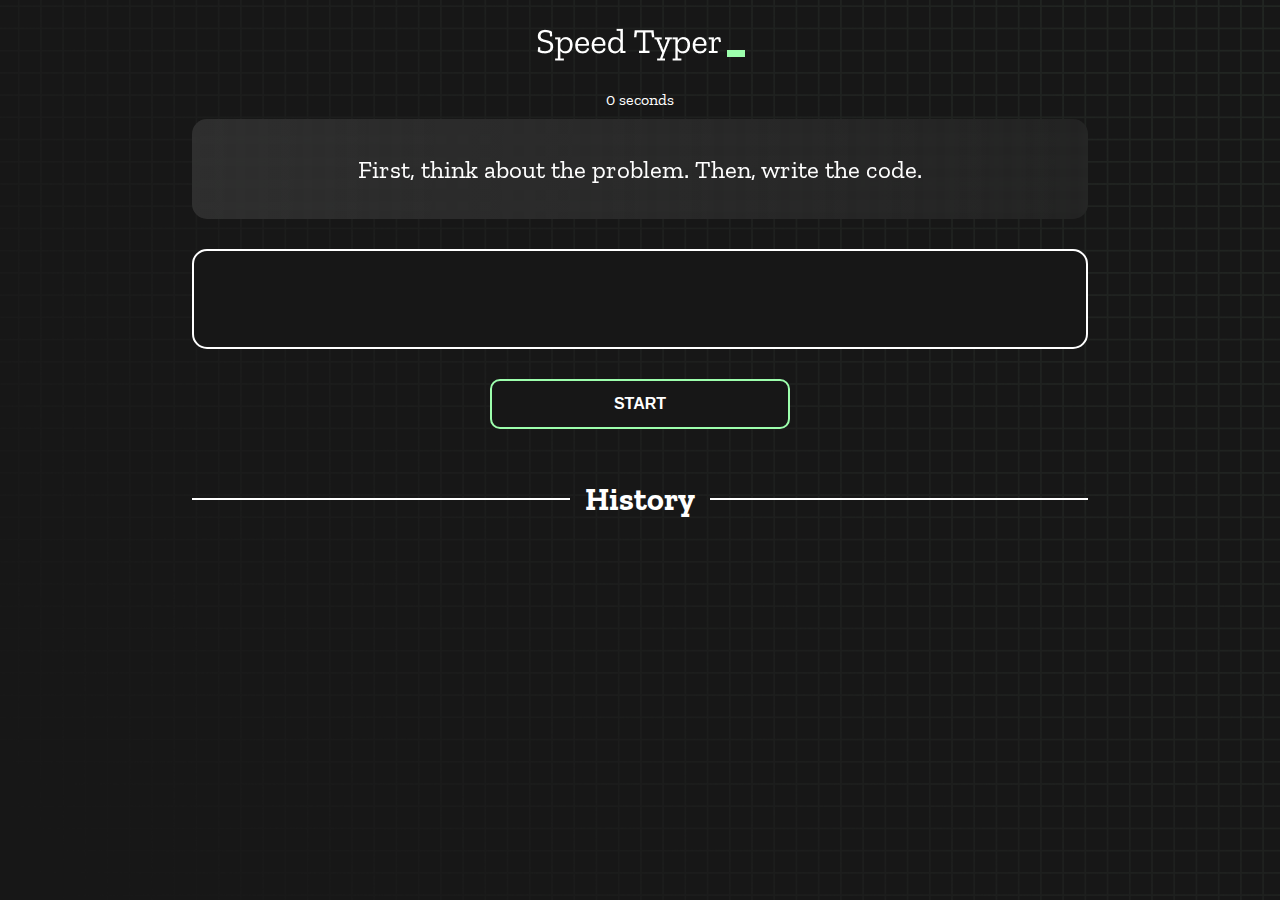
<file: index.html>
<!DOCTYPE html>
<html lang="en">
  <head>
    <meta charset="UTF-8" />
    <meta http-equiv="X-UA-Compatible" content="IE=edge" />
    <meta name="viewport" content="width=device-width, initial-scale=1.0" />
    <title>Speed Monster</title>
    <link rel="stylesheet" href="styles.css" />
    <link rel="preconnect" href="https://fonts.googleapis.com" />
    <link rel="preconnect" href="https://fonts.gstatic.com" crossorigin />
    <link href="https://fonts.googleapis.com/css2?family=Zilla+Slab:wght@300;400;500&display=swap" rel="stylesheet" />
  </head>
  <body>
    <h1 class="title"><img src="./logo.png" /></h1>
    <div id="show-time">0 seconds</div>

    <div class="box-container">
      <div id="question"></div>

      <div id="display" class="inactive"></div>

      <div class="buttons">
        <button id="starts">START</button>
      </div>

      <div class="divider-container">
        <div class="line"></div>
        <h1 class="title2">History</h1>
        <div class="line"></div>
      </div>

      <div id="histories"></div>
    </div>

    <div id="countdown"></div>

    <div id="modal-background" class="hidden"></div>

    <div id="result" class="hidden"></div>

    <script src="./history.js"></script>
    <script src="./script.js"></script>
  </body>
</html>
</file>
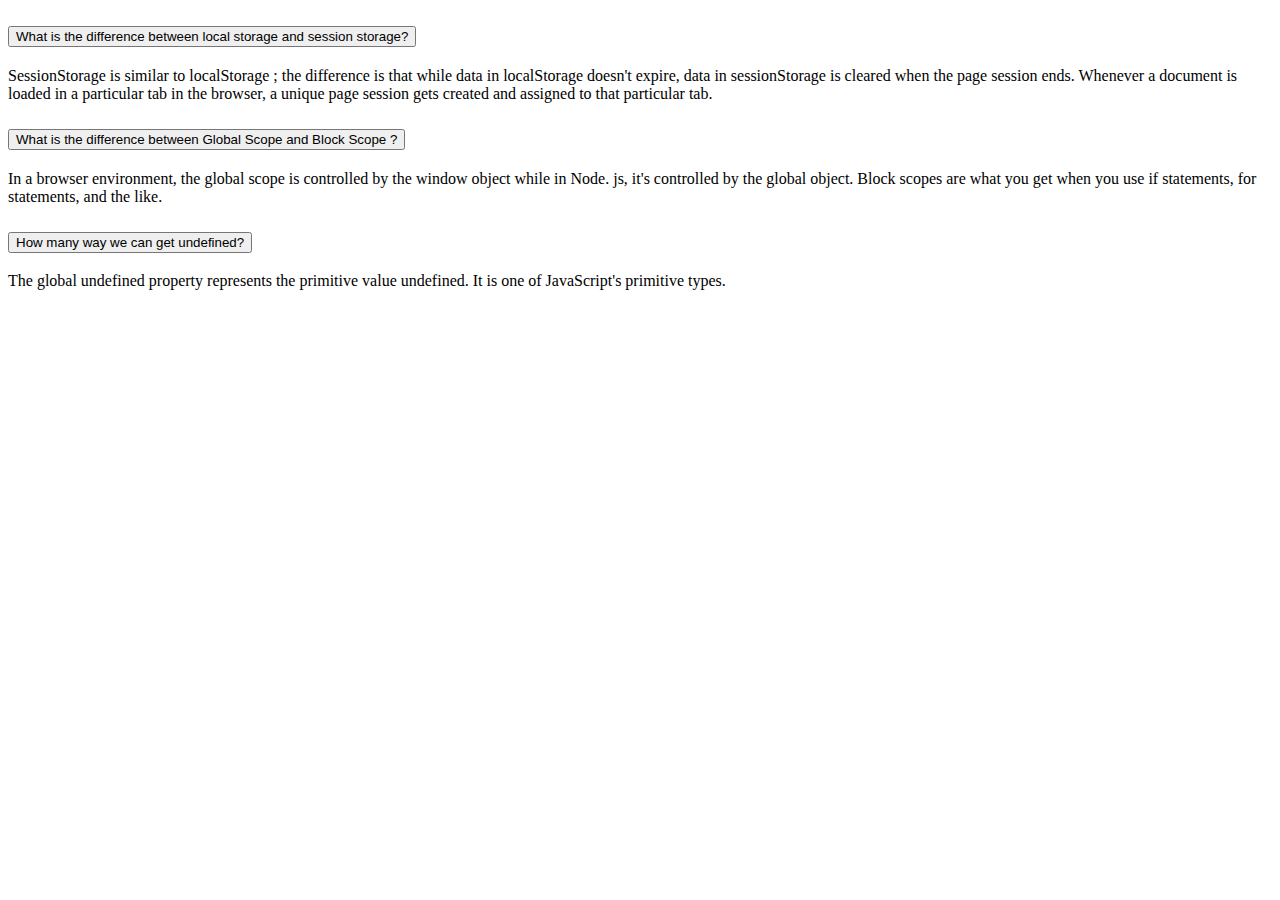
<file: blog.html>
<!DOCTYPE html>
<html lang="en">
  <head>
    <!-- Required meta tags -->
    <meta charset="utf-8" />
    <meta name="viewport" content="width=device-width, initial-scale=1" />

    <!-- Bootstrap CSS -->
    <link href="https://cdn.jsdelivr.net/npm/bootstrap@5.0.2/dist/css/bootstrap.min.css" rel="stylesheet" integrity="sha384-EVSTQN3/azprG1Anm3QDgpJLIm9Nao0Yz1ztcQTwFspd3yD65VohhpuuCOmLASjC" crossorigin="anonymous" />

    <title>Blog Page</title>
  </head>
  <body>
    <div class="accordion" id="accordionExample">
      <div class="accordion-item">
        <h2 class="accordion-header" id="headingOne">
          <button class="accordion-button" type="button" data-bs-toggle="collapse" data-bs-target="#collapseOne" aria-expanded="true" aria-controls="collapseOne">What is the difference between local storage and session storage?</button>
        </h2>
        <div id="collapseOne" class="accordion-collapse collapse show" aria-labelledby="headingOne" data-bs-parent="#accordionExample">
          <div class="accordion-body">SessionStorage is similar to localStorage ; the difference is that while data in localStorage doesn't expire, data in sessionStorage is cleared when the page session ends. Whenever a document is loaded in a particular tab in the browser, a unique page session gets created and assigned to that particular tab.</div>
        </div>
      </div>
      <div class="accordion-item">
        <h2 class="accordion-header" id="headingTwo">
          <button class="accordion-button collapsed" type="button" data-bs-toggle="collapse" data-bs-target="#collapseTwo" aria-expanded="false" aria-controls="collapseTwo">What is the difference between Global Scope and Block Scope ?</button>
        </h2>
        <div id="collapseTwo" class="accordion-collapse collapse" aria-labelledby="headingTwo" data-bs-parent="#accordionExample">
          <div class="accordion-body">In a browser environment, the global scope is controlled by the window object while in Node. js, it's controlled by the global object. Block scopes are what you get when you use if statements, for statements, and the like.</div>
        </div>
      </div>
      <div class="accordion-item">
        <h2 class="accordion-header" id="headingThree">
          <button class="accordion-button collapsed" type="button" data-bs-toggle="collapse" data-bs-target="#collapseThree" aria-expanded="false" aria-controls="collapseThree">How many way we can get undefined?</button>
        </h2>
        <div id="collapseThree" class="accordion-collapse collapse" aria-labelledby="headingThree" data-bs-parent="#accordionExample">
          <div class="accordion-body">The global undefined property represents the primitive value undefined. It is one of JavaScript's primitive types.</div>
        </div>
      </div>
    </div>

    <!-- Optional JavaScript; choose one of the two! -->

    <!-- Option 1: Bootstrap Bundle with Popper -->
    <script src="https://cdn.jsdelivr.net/npm/bootstrap@5.0.2/dist/js/bootstrap.bundle.min.js" integrity="sha384-MrcW6ZMFYlzcLA8Nl+NtUVF0sA7MsXsP1UyJoMp4YLEuNSfAP+JcXn/tWtIaxVXM" crossorigin="anonymous"></script>

    <!-- Option 2: Separate Popper and Bootstrap JS -->

    <script src="https://cdn.jsdelivr.net/npm/@popperjs/core@2.9.2/dist/umd/popper.min.js" integrity="sha384-IQsoLXl5PILFhosVNubq5LC7Qb9DXgDA9i+tQ8Zj3iwWAwPtgFTxbJ8NT4GN1R8p" crossorigin="anonymous"></script>
    <script src="https://cdn.jsdelivr.net/npm/bootstrap@5.0.2/dist/js/bootstrap.min.js" integrity="sha384-cVKIPhGWiC2Al4u+LWgxfKTRIcfu0JTxR+EQDz/bgldoEyl4H0zUF0QKbrJ0EcQF" crossorigin="anonymous"></script>
  </body>
</html>
</file>
<file: styles.css>
* {
  padding: 0;
  margin: 0;
  box-sizing: border-box;
}

body {
  background-image: url("bg.png");
  background-size: cover;
  background-position: left top;
  font-family: "Zilla Slab", serif;
}

.box-container {
  width: 70%;
  margin: 0 auto;
}

#question {
  height: 100px;
  display: flex;
  align-items: center;
  justify-content: center;
  color: white;
  font-size: 25px;
  border-radius: 15px;
  background: rgb(255, 255, 255);
  background: linear-gradient(92.49deg, rgba(255, 255, 255, 0.1) 0.18%, rgba(255, 255, 255, 0.05) 99.85%);
  backdrop-filter: blur(5px);
  margin-bottom: 30px;
}

#display {
  height: 100px;
  display: flex;
  flex-wrap: wrap;
  align-items: center;
  padding-left: 5rem;
  color: white;
  font-size: 32px;
  background-color: #171717;
  border: 2px solid #9dffad;
  border-radius: 15px;
}

#countdown {
  position: fixed;
  height: 100vh;
  width: 100vw;
  background-color: rgba(0, 0, 0, 0.8);
  top: 0;
  left: 0;
  display: flex;
  align-items: center;
  justify-content: center;
  font-size: 3rem;
  color: white;
  display: none;
}
#result {
  position: fixed;
  top: 50%;
  left: 50%;
  transform: translate(-50%, -50%);
  height: 250px;
  width: 400px;
  background-color: #171717;
  border-radius: 15px;
  border: 2px solid #9dffad;
  color: white;
  text-align: center;
  padding: 2rem;
  padding-top: 50px;
}
.result {
  margin-bottom: 10px;
}
#show-time {
  text-align: center;
  color: white;
  margin: 10px 0;
}

.green {
  color: #9dffad;
}
.red {
  color: #eb6565;
}
.bold {
  font-weight: 700;
}
.inactive {
  border: 2px solid white !important;
}
.hidden {
  display: none;
}
.title {
  text-align: center;
  color: white;
  margin: 20px 0;
}

.divider-container {
  height: 80px;
  display: flex;
  justify-content: center;
  align-items: center;
  gap: 15px;
  margin: 0 auto;
}

.line {
  height: 2px;
  background: white;
  width: 100%;
}

.title2 {
  color: white;
  display: block;
}

.buttons {
  display: flex;
  justify-content: center;
  margin: 30px 0;
}
button {
  padding: 10px 20px;
  border: none;
  font-size: 16px;
  font-weight: bold;
  width: 300px;
  height: 50px;
  color: white;
  background-color: #171717;
  border-radius: 10px;
  border: 2px solid #9dffad;
  cursor: pointer;
}

#histories {
  display: grid;
  grid-template-columns: repeat(3, 1fr);
  gap: 30px;
  text-align: center;
}
.history {
  padding-top: 10px;
  padding-bottom: 10px;
}
.card {
  width: 100%;
  height: 100%;
  padding: 50px;
  padding: 20px 30px;
  color: white;
  border-radius: 15px;
  background: rgb(255, 255, 255);
  background: linear-gradient(92.49deg, rgba(255, 255, 255, 0.1) 0.18%, rgba(255, 255, 255, 0.05) 99.85%);
  backdrop-filter: blur(5px);
  margin-bottom: 30px;
}

#modal-background {
  background: rgb(255, 255, 255);
  background: linear-gradient(92.49deg, rgba(255, 255, 255, 0.1) 0.18%, rgba(255, 255, 255, 0.05) 99.85%);
  backdrop-filter: blur(5px);
  height: 100vh;
  width: 100%;
  position: fixed;
  top: 0;
}

@media only screen and (max-width: 700px) {
  .box-container {
    padding: 0 20px;
    width: 100%;
  }
  #histories {
    flex-wrap: wrap;
    display: flex;
    justify-content: space-around;
    gap: 10px;
  }
  .card {
    flex-direction: column;
    display: flex;
    align-items: center;
    justify-content: space-between;
  }
}
</file>
